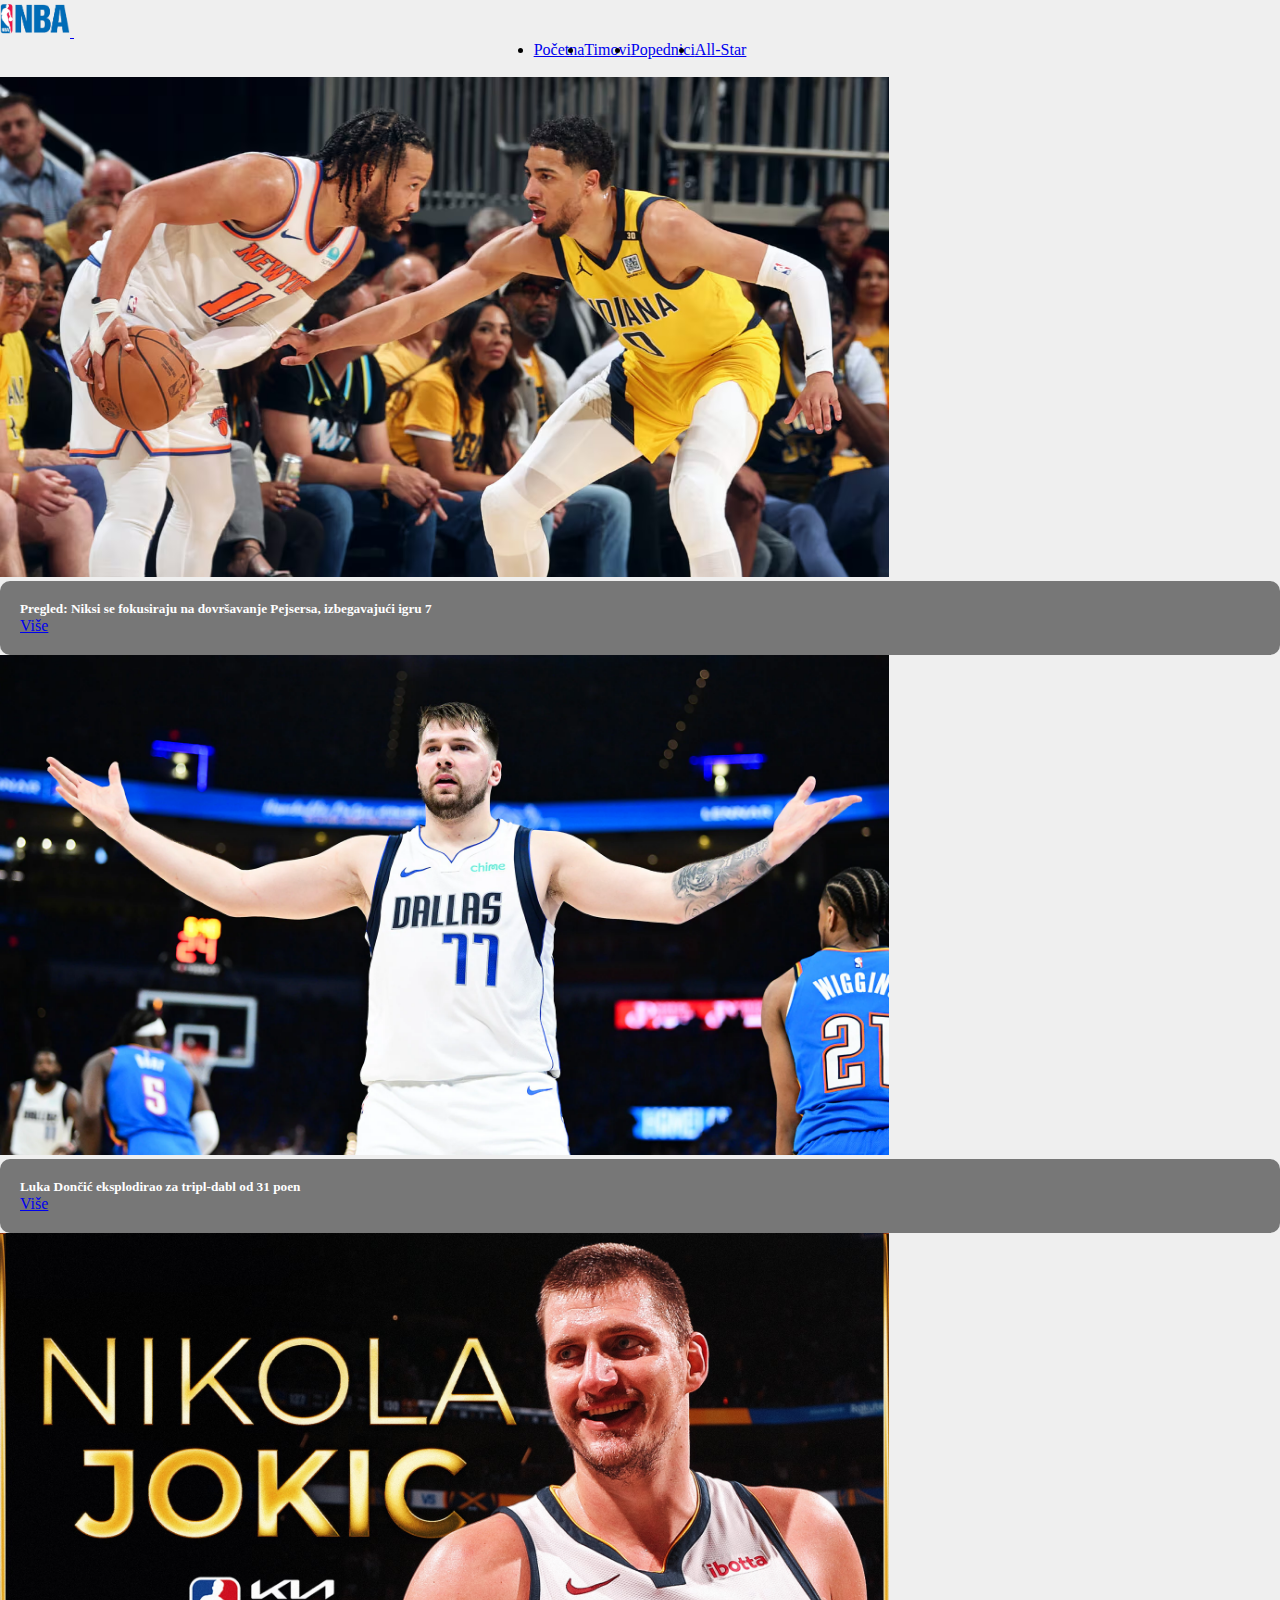
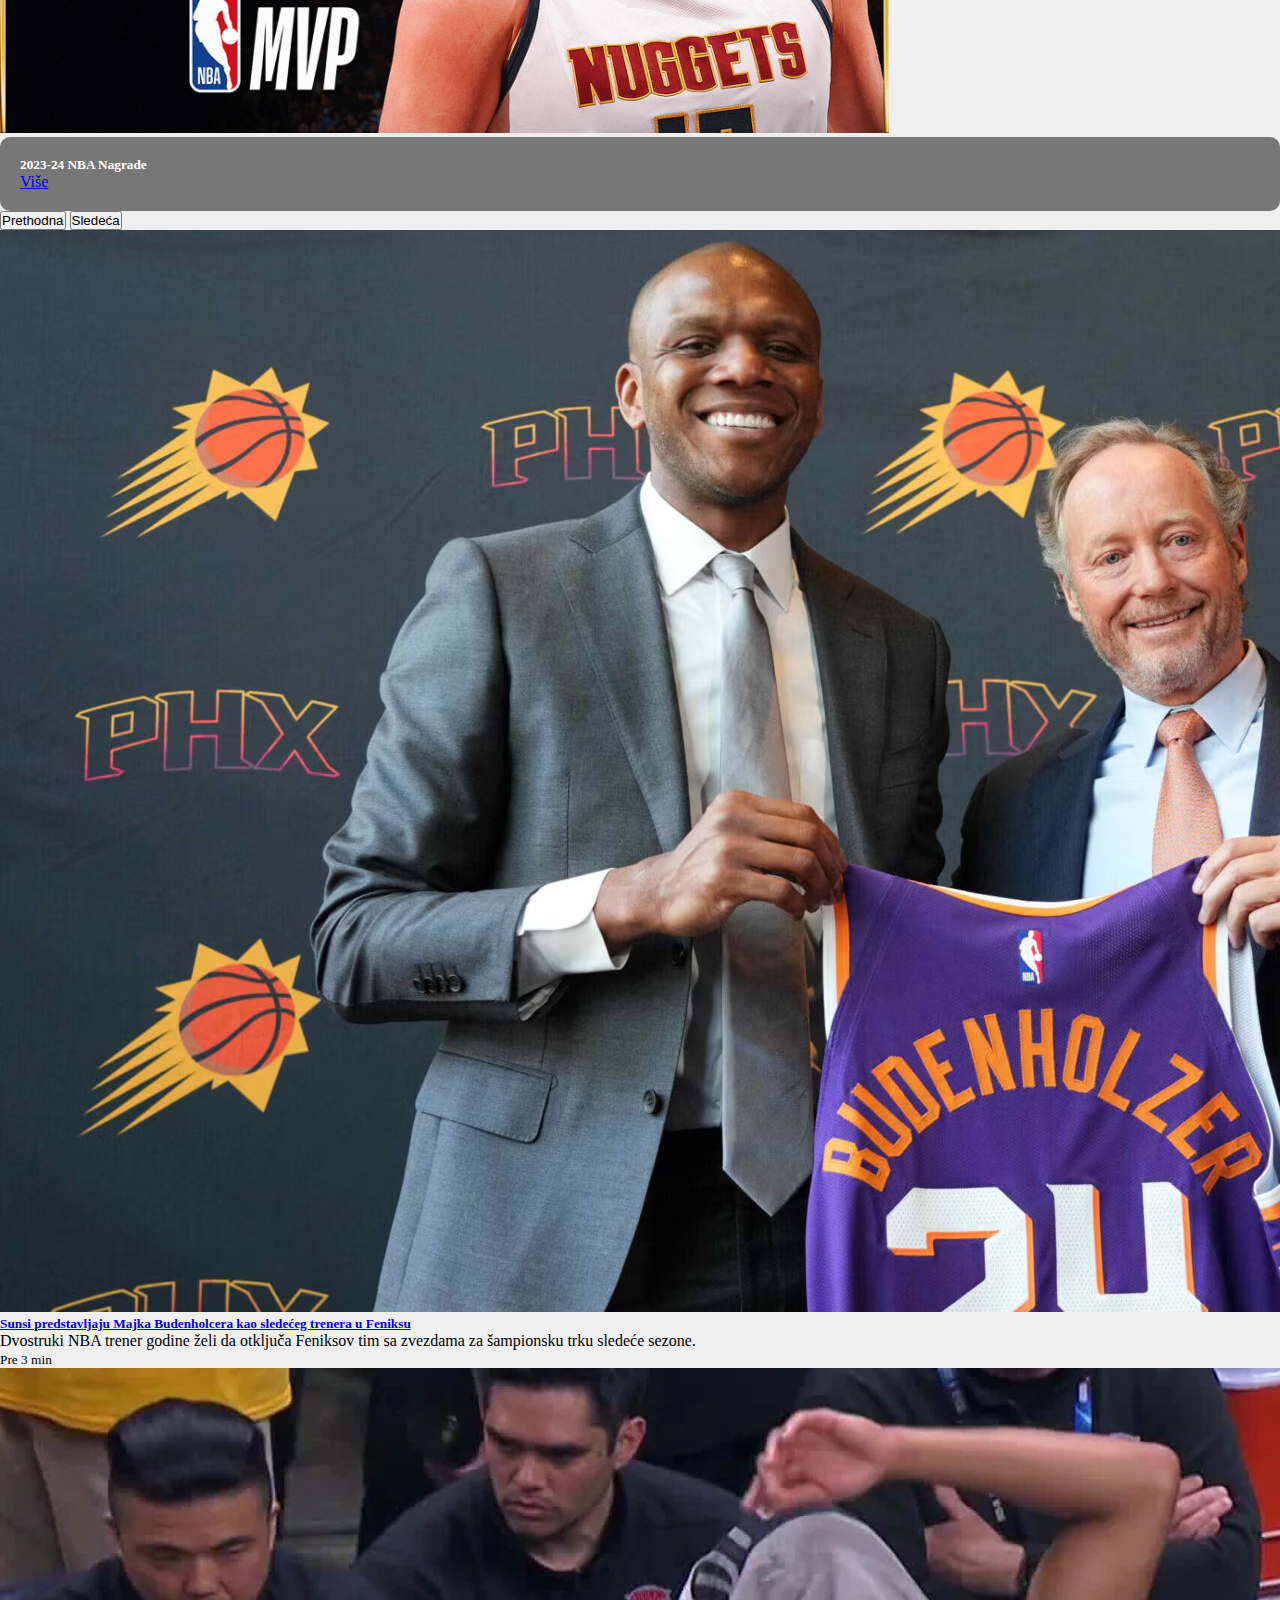
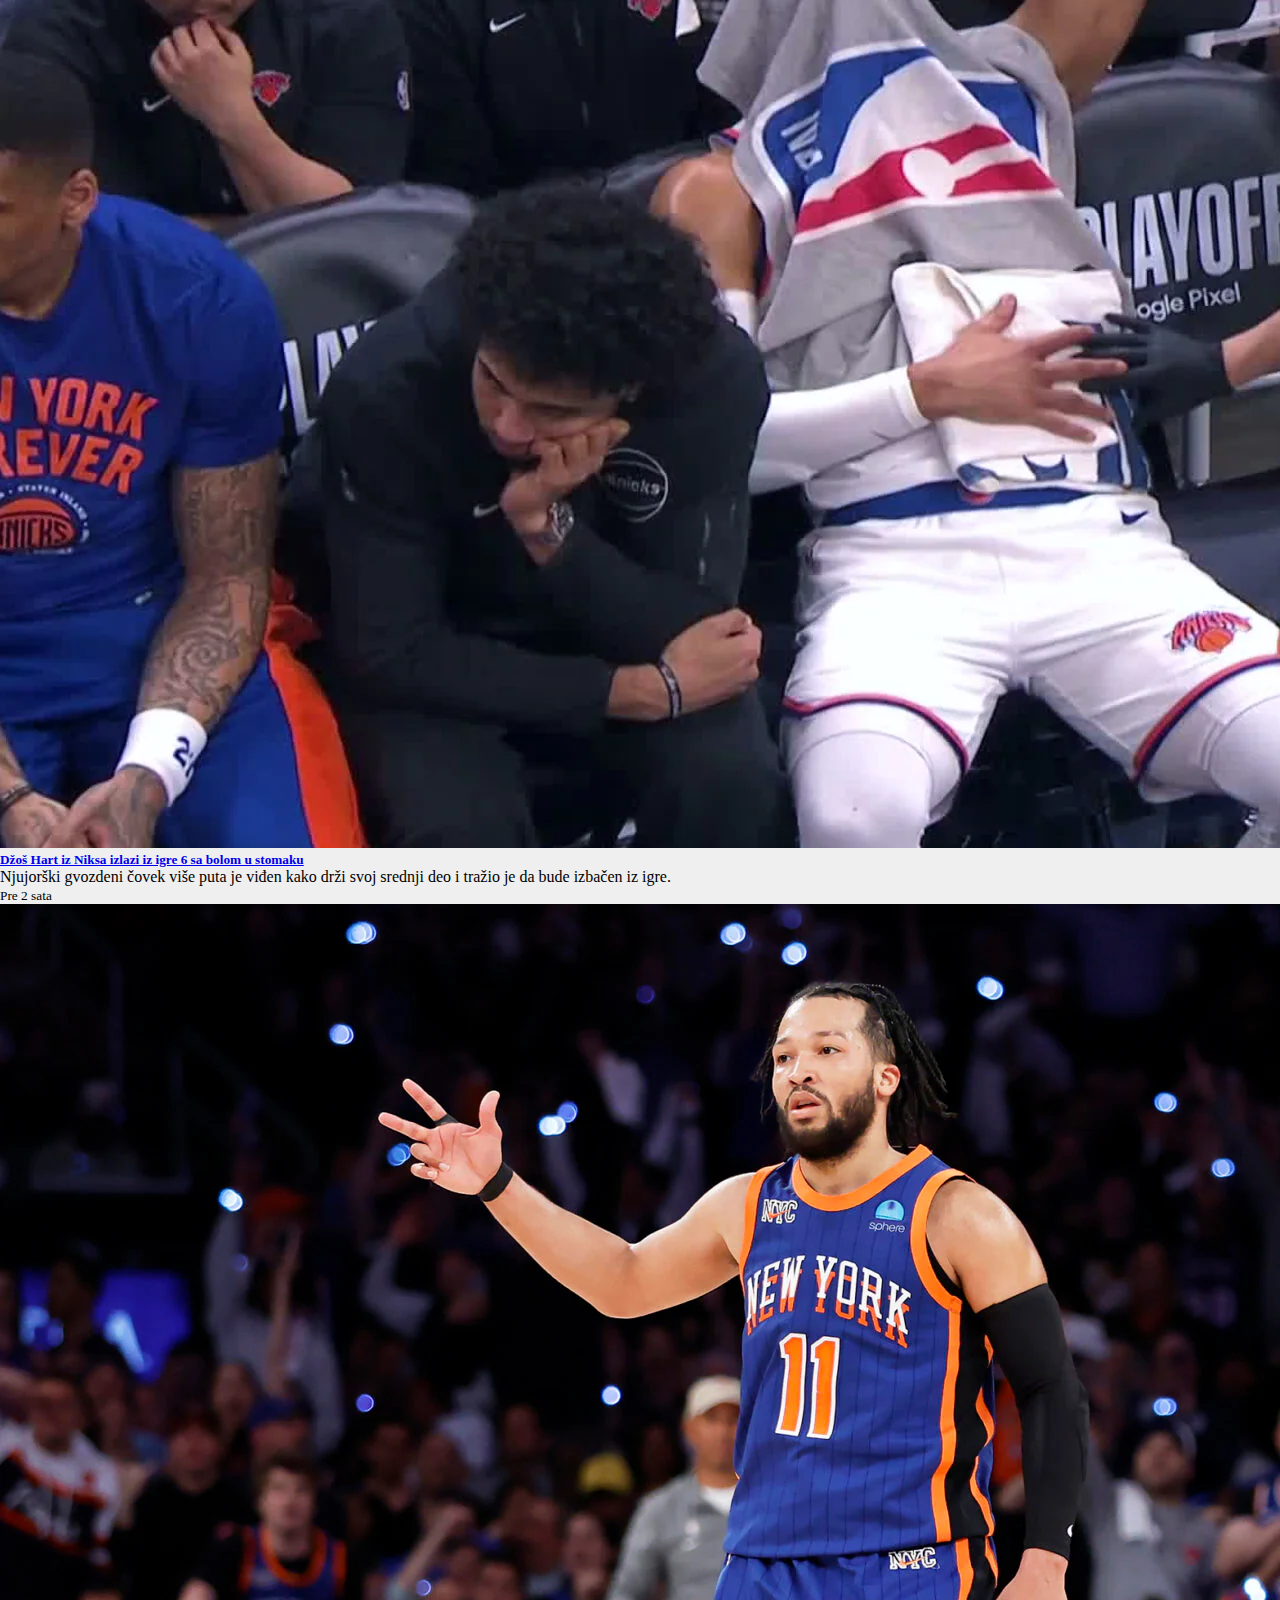
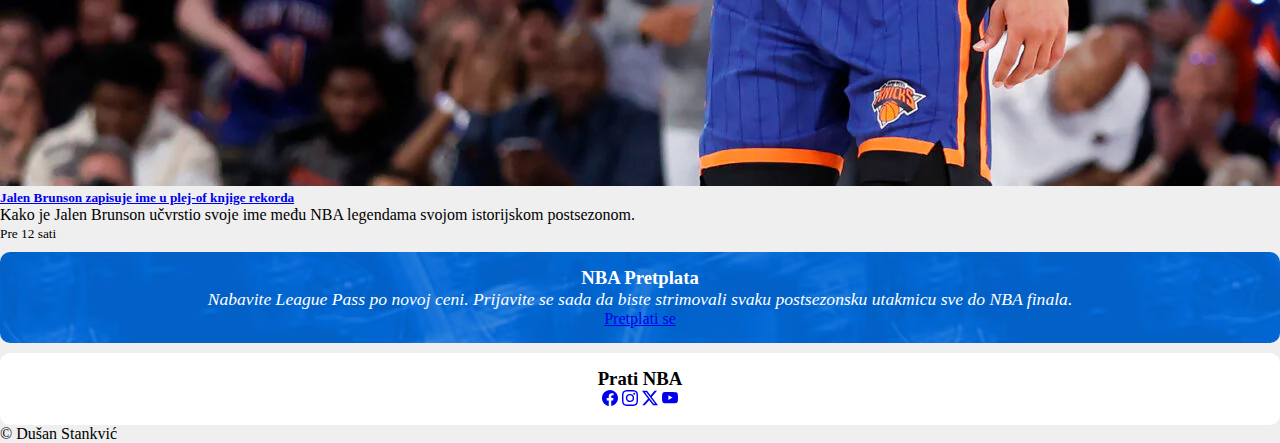
<file: index.html>
<!DOCTYPE html>
<html lang="en">
  <head>
    <meta charset="UTF-8" />
    <meta name="viewport" content="width=device-width, initial-scale=1.0" />
    <title>NBA</title>
    <link
      href="https://cdn.jsdelivr.net/npm/bootstrap@5.0.2/dist/css/bootstrap.min.css"
      rel="stylesheet"
      integrity="sha384-EVSTQN3/azprG1Anm3QDgpJLIm9Nao0Yz1ztcQTwFspd3yD65VohhpuuCOmLASjC"
      crossorigin="anonymous"
    />
    <link href="style.css" rel="stylesheet" />
    <link rel="icon" href="Slike/nba-mali-logo.png" type="image/x-icon" />
  </head>

  <body class="d-flex flex-column vh-100">
    <header>
      <nav class="navbar navbar-expand-lg navbar-dark bg-dark">
        <div class="container-fluid">
          <a class="navbar-brand" href="index.html">
            <img src="Slike/nba-logo.png" alt="logo" width="70" />
          </a>
          <button
            class="navbar-toggler"
            type="button"
            data-bs-toggle="collapse"
            data-bs-target="#navbarNav"
            aria-controls="navbarNav"
            aria-expanded="false"
            aria-label="Toggle navigation"
          >
            <span class="navbar-toggler-icon"></span>
          </button>
          <div class="collapse navbar-collapse mx-auto" id="navbarNav">
            <ul class="navbar-nav text-center">
              <li class="nav-item">
                <a class="nav-link active" aria-current="page" href="index.html">Početna</a>
              </li>
              <li class="nav-item">
                <a class="nav-link" href="timovi.html">Timovi</a>
              </li>
              <li class="nav-item">
                <a class="nav-link" href="pobednici.html">Popednici</a>
              </li>
              <li class="nav-item">
                <a class="nav-link" href="allstar.html">All-Star</a>
              </li>
            </ul>
          </div>
        </div>
      </nav>
    </header>
    <main>
      <div id="carouselExampleIndicators" class="carousel slide" data-bs-ride="carousel">
        <div class="carousel-indicators">
          <button
            type="button"
            data-bs-target="#carouselExampleIndicators"
            data-bs-slide-to="0"
            class="active"
            aria-current="true"
            aria-label="Slide 1"
          ></button>
          <button
            type="button"
            data-bs-target="#carouselExampleIndicators"
            data-bs-slide-to="1"
            aria-label="Slide 2"
          ></button>
          <button
            type="button"
            data-bs-target="#carouselExampleIndicators"
            data-bs-slide-to="2"
            aria-label="Slide 3"
          ></button>
        </div>
        <div class="carousel-inner">
          <div class="carousel-item active">
            <img src="Slike/carousel-knicks.avif" class="d-block w-100" alt="..." />
            <div class="carousel-caption d-none d-md-block carousel-text">
              <h5>Pregled: Niksi se fokusiraju na dovršavanje Pejsersa, izbegavajući igru 7</h5>
              <p>
                <a
                  class="btn btn-outline-light"
                  target="”_blank”"
                  href="https://www.nba.com/news/knicks-pacers-game-6-preview-2024-east-semifinals"
                  >Više</a
                >
              </p>
            </div>
          </div>
          <div class="carousel-item">
            <img src="Slike/doncic-carosel.webp" class="d-block w-100" alt="..." />
            <div class="carousel-caption d-none d-md-block carousel-text">
              <h5>Luka Dončić eksplodirao za tripl-dabl od 31 poen</h5>
              <p>
                <a
                  class="btn btn-outline-light"
                  target="”_blank”"
                  href="https://www.nba.com/news/thunder-mavericks-takeaways-game-5-2024-nba-playoffs"
                  >Više</a
                >
              </p>
            </div>
          </div>
          <div class="carousel-item">
            <img src="Slike/carousel-jokic.avif" class="d-block w-100" alt="..." />
            <div class="carousel-caption d-none d-md-block carousel-text">
              <h5>2023-24 NBA Nagrade</h5>
              <p>
                <a
                  class="btn btn-outline-light"
                  target="”_blank”"
                  href="https://www.nba.com/news/nba-names-2023-24-award-finalists"
                  >Više</a
                >
              </p>
            </div>
          </div>
        </div>
        <button
          class="carousel-control-prev"
          type="button"
          data-bs-target="#carouselExampleIndicators"
          data-bs-slide="prev"
        >
          <span class="carousel-control-prev-icon" aria-hidden="true"></span>
          <span class="visually-hidden">Prethodna</span>
        </button>
        <button
          class="carousel-control-next"
          type="button"
          data-bs-target="#carouselExampleIndicators"
          data-bs-slide="next"
        >
          <span class="carousel-control-next-icon" aria-hidden="true"></span>
          <span class="visually-hidden">Sledeća</span>
        </button>
      </div>

      <div class="container">
        <div class="row">
          <section class="col-lg-9 bg-red p-5">
            <div class="row">
              <div class="card mb-3">
                <div class="row g-0">
                  <div class="col-md-4 align-self-center">
                    <img
                      class="img-fluid rounded-start"
                      src="Slike/vesti/USATSI_23301745-scaled-e1715987856926.avif"
                      alt="vest-1"
                    />
                  </div>
                  <div class="col-md-8">
                    <div class="card-body">
                      <a
                        target="_blank"
                        href="https://www.nba.com/news/suns-introduce-mike-budenholzer-as-next-coach-in-phoenix"
                      >
                        <h5 class="card-title">
                          Sunsi predstavljaju Majka Budenholcera kao sledećeg trenera u Feniksu
                        </h5>
                      </a>
                      <p class="card-text">
                        Dvostruki NBA trener godine želi da otključa Feniksov tim sa zvezdama za šampionsku trku sledeće
                        sezone.
                      </p>
                      <p class="card-text"><small class="text-muted">Pre 3 min</small></p>
                    </div>
                  </div>
                </div>
              </div>
            </div>
            <div class="row">
              <div class="card mb-3">
                <div class="row g-0">
                  <div class="col-md-4 align-self-center">
                    <img class="img-fluid rounded-start" src="Slike/vesti/hart-game-6-injury.webp" alt="vest-2" />
                  </div>
                  <div class="col-md-8">
                    <div class="card-body">
                      <a target="_blank" href="https://www.nba.com/news/knicks-josh-hart-exits-game-6-injury-update">
                        <h5 class="card-title">Džoš Hart iz Niksa izlazi iz igre 6 sa bolom u stomaku</h5>
                      </a>
                      <p class="card-text">
                        Njujorški gvozdeni čovek više puta je viđen kako drži svoj srednji deo i tražio je da bude
                        izbačen iz igre.
                      </p>
                      <p class="card-text"><small class="text-muted">Pre 2 sata</small></p>
                    </div>
                  </div>
                </div>
              </div>
            </div>
            <div class="row">
              <div class="card mb-3">
                <div class="row g-0">
                  <div class="col-md-4 align-self-center">
                    <img
                      class="img-fluid rounded-start"
                      src="Slike/vesti/brunson-iso2-gm5-051424-1568x882.webp"
                      alt="vest-1"
                    />
                  </div>
                  <div class="col-md-8">
                    <div class="card-body">
                      <a
                        target="_blank"
                        href="https://www.nba.com/news/jalen-brunson-paints-name-into-playoff-record-books"
                      >
                        <h5 class="card-title">Jalen Brunson zapisuje ime u plej-of knjige rekorda</h5>
                      </a>
                      <p class="card-text">
                        Kako je Jalen Brunson učvrstio svoje ime među NBA legendama svojom istorijskom postsezonom.
                      </p>
                      <p class="card-text"><small class="text-muted">Pre 12 sati</small></p>
                    </div>
                  </div>
                </div>
              </div>
            </div>
          </section>
          <section class="col-lg-3 p-5">
            <div class="nba-pass">
              <h3>NBA Pretplata</h3>
              <p class="nba-pass-tekst">
                Nabavite League Pass po novoj ceni. Prijavite se sada da biste strimovali svaku postsezonsku utakmicu
                sve do NBA finala.
              </p>
              <a class="btn btn-outline-light" target="”_blank”" href="https://www.nba.com/account/sign-in"
                >Pretplati se</a
              >
            </div>
            <div class="drustvene-mreze">
              <h3>Prati NBA</h3>
              <div class="mreze row">
                <a class="col-4" href="https://www.facebook.com/nba" target="_blank">
                  <svg
                    xmlns="http://www.w3.org/2000/svg"
                    width="16"
                    height="16"
                    fill="currentColor"
                    class="bi bi-facebook"
                    viewBox="0 0 16 16"
                  >
                    <path
                      d="M16 8.049c0-4.446-3.582-8.05-8-8.05C3.58 0-.002 3.603-.002 8.05c0 4.017 2.926 7.347 6.75 7.951v-5.625h-2.03V8.05H6.75V6.275c0-2.017 1.195-3.131 3.022-3.131.876 0 1.791.157 1.791.157v1.98h-1.009c-.993 0-1.303.621-1.303 1.258v1.51h2.218l-.354 2.326H9.25V16c3.824-.604 6.75-3.934 6.75-7.951"
                    /></svg
                ></a>
                <a class="col-4" href="https://www.instagram.com/nba" target="_blank"
                  ><svg
                    xmlns="http://www.w3.org/2000/svg"
                    width="16"
                    height="16"
                    fill="currentColor"
                    class="bi bi-instagram"
                    viewBox="0 0 16 16"
                  >
                    <path
                      d="M8 0C5.829 0 5.556.01 4.703.048 3.85.088 3.269.222 2.76.42a3.9 3.9 0 0 0-1.417.923A3.9 3.9 0 0 0 .42 2.76C.222 3.268.087 3.85.048 4.7.01 5.555 0 5.827 0 8.001c0 2.172.01 2.444.048 3.297.04.852.174 1.433.372 1.942.205.526.478.972.923 1.417.444.445.89.719 1.416.923.51.198 1.09.333 1.942.372C5.555 15.99 5.827 16 8 16s2.444-.01 3.298-.048c.851-.04 1.434-.174 1.943-.372a3.9 3.9 0 0 0 1.416-.923c.445-.445.718-.891.923-1.417.197-.509.332-1.09.372-1.942C15.99 10.445 16 10.173 16 8s-.01-2.445-.048-3.299c-.04-.851-.175-1.433-.372-1.941a3.9 3.9 0 0 0-.923-1.417A3.9 3.9 0 0 0 13.24.42c-.51-.198-1.092-.333-1.943-.372C10.443.01 10.172 0 7.998 0zm-.717 1.442h.718c2.136 0 2.389.007 3.232.046.78.035 1.204.166 1.486.275.373.145.64.319.92.599s.453.546.598.92c.11.281.24.705.275 1.485.039.843.047 1.096.047 3.231s-.008 2.389-.047 3.232c-.035.78-.166 1.203-.275 1.485a2.5 2.5 0 0 1-.599.919c-.28.28-.546.453-.92.598-.28.11-.704.24-1.485.276-.843.038-1.096.047-3.232.047s-2.39-.009-3.233-.047c-.78-.036-1.203-.166-1.485-.276a2.5 2.5 0 0 1-.92-.598 2.5 2.5 0 0 1-.6-.92c-.109-.281-.24-.705-.275-1.485-.038-.843-.046-1.096-.046-3.233s.008-2.388.046-3.231c.036-.78.166-1.204.276-1.486.145-.373.319-.64.599-.92s.546-.453.92-.598c.282-.11.705-.24 1.485-.276.738-.034 1.024-.044 2.515-.045zm4.988 1.328a.96.96 0 1 0 0 1.92.96.96 0 0 0 0-1.92m-4.27 1.122a4.109 4.109 0 1 0 0 8.217 4.109 4.109 0 0 0 0-8.217m0 1.441a2.667 2.667 0 1 1 0 5.334 2.667 2.667 0 0 1 0-5.334"
                    /></svg
                ></a>
                <a class="col-4" href="https://twitter.com/nba" target="_blank"
                  ><svg
                    xmlns="http://www.w3.org/2000/svg"
                    width="16"
                    height="16"
                    fill="currentColor"
                    class="bi bi-twitter-x"
                    viewBox="0 0 16 16"
                  >
                    <path
                      d="M12.6.75h2.454l-5.36 6.142L16 15.25h-4.937l-3.867-5.07-4.425 5.07H.316l5.733-6.57L0 .75h5.063l3.495 4.633L12.601.75Zm-.86 13.028h1.36L4.323 2.145H2.865z"
                    /></svg
                ></a>
                <a class="col-4" href="https://youtube.com/nba" target="_blank"
                  ><svg
                    xmlns="http://www.w3.org/2000/svg"
                    width="16"
                    height="16"
                    fill="currentColor"
                    class="bi bi-youtube"
                    viewBox="0 0 16 16"
                  >
                    <path
                      d="M8.051 1.999h.089c.822.003 4.987.033 6.11.335a2.01 2.01 0 0 1 1.415 1.42c.101.38.172.883.22 1.402l.01.104.022.26.008.104c.065.914.073 1.77.074 1.957v.075c-.001.194-.01 1.108-.082 2.06l-.008.105-.009.104c-.05.572-.124 1.14-.235 1.558a2.01 2.01 0 0 1-1.415 1.42c-1.16.312-5.569.334-6.18.335h-.142c-.309 0-1.587-.006-2.927-.052l-.17-.006-.087-.004-.171-.007-.171-.007c-1.11-.049-2.167-.128-2.654-.26a2.01 2.01 0 0 1-1.415-1.419c-.111-.417-.185-.986-.235-1.558L.09 9.82l-.008-.104A31 31 0 0 1 0 7.68v-.123c.002-.215.01-.958.064-1.778l.007-.103.003-.052.008-.104.022-.26.01-.104c.048-.519.119-1.023.22-1.402a2.01 2.01 0 0 1 1.415-1.42c.487-.13 1.544-.21 2.654-.26l.17-.007.172-.006.086-.003.171-.007A100 100 0 0 1 7.858 2zM6.4 5.209v4.818l4.157-2.408z"
                    />
                  </svg>
                </a>
              </div>
            </div>
          </section>
        </div>
      </div>
    </main>
    <footer class="bg-dark text-center mt-auto footer text-white">
      <div class="container">
        <p class="my-2">&copy; Dušan Stankvić</p>
      </div>
    </footer>

    <script
      src="https://cdn.jsdelivr.net/npm/bootstrap@5.0.2/dist/js/bootstrap.bundle.min.js"
      integrity="sha384-MrcW6ZMFYlzcLA8Nl+NtUVF0sA7MsXsP1UyJoMp4YLEuNSfAP+JcXn/tWtIaxVXM"
      crossorigin="anonymous"
    ></script>
  </body>
</html>
</file>
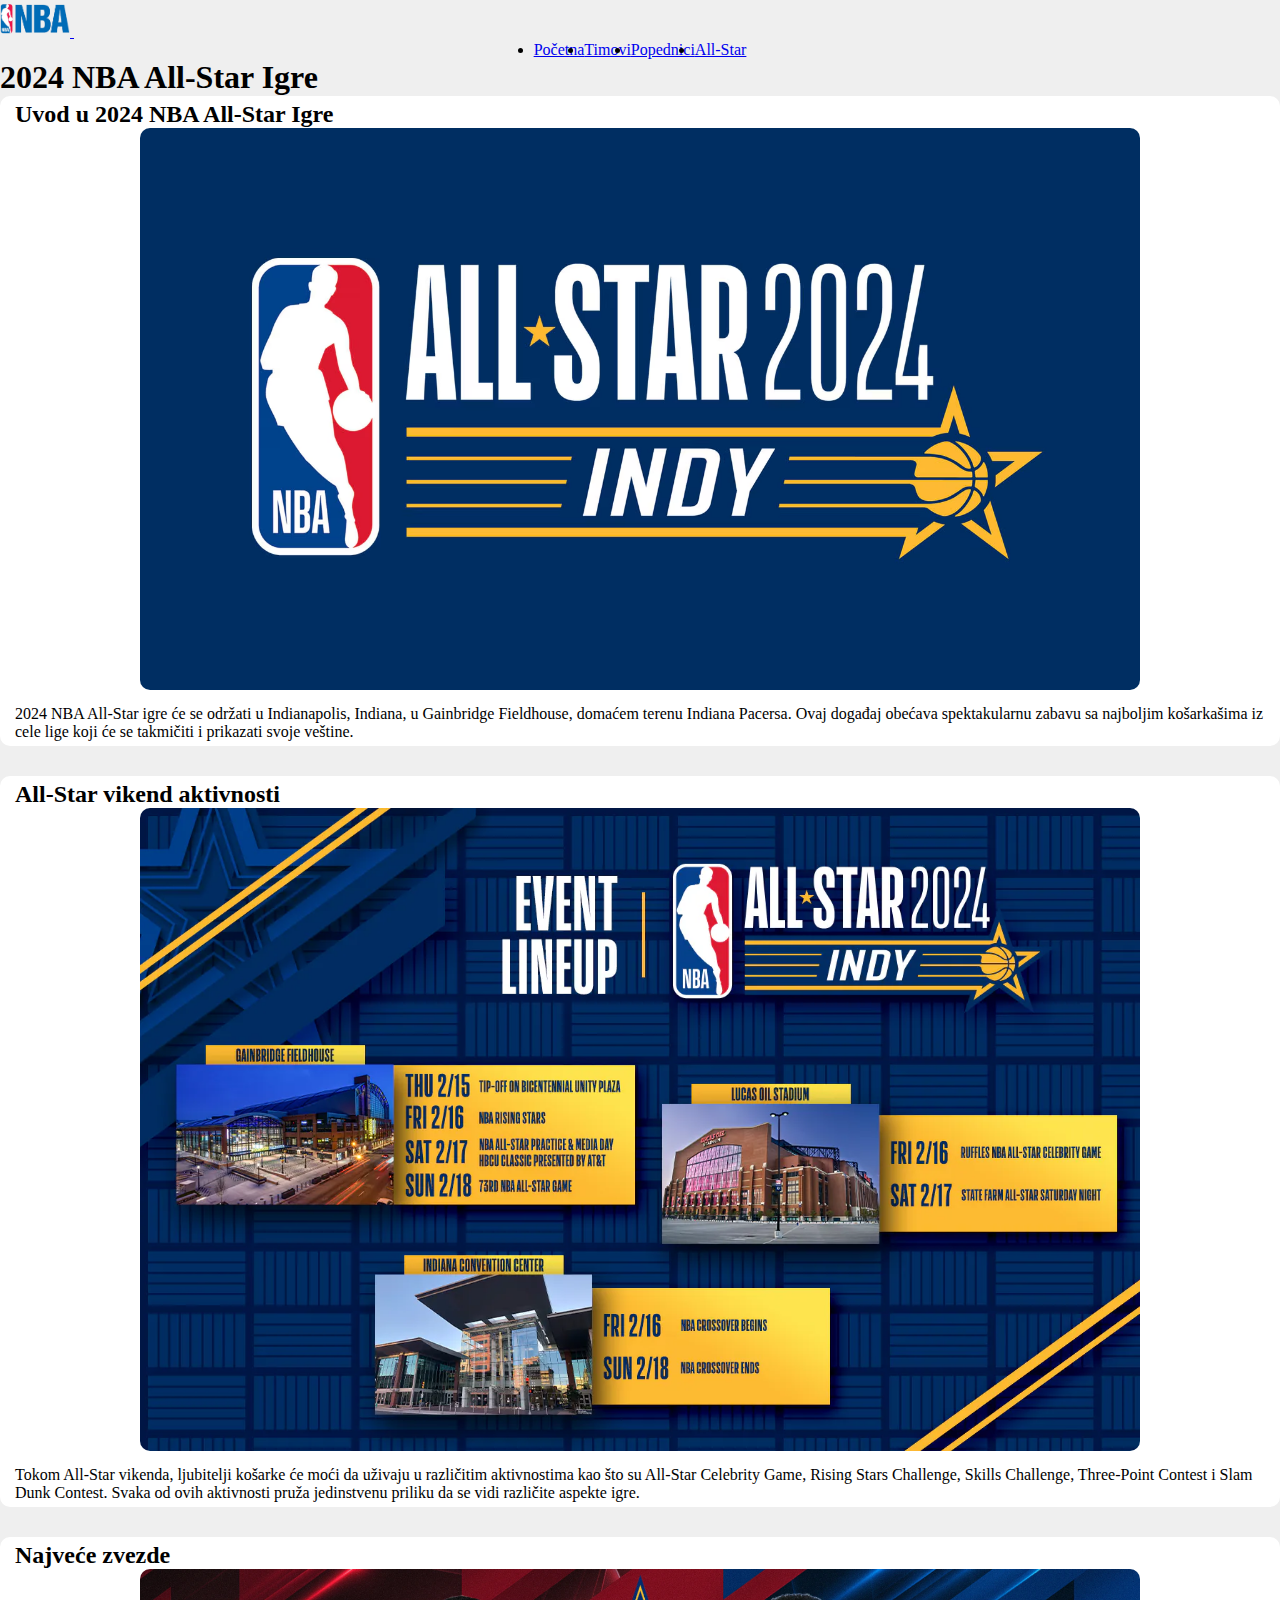
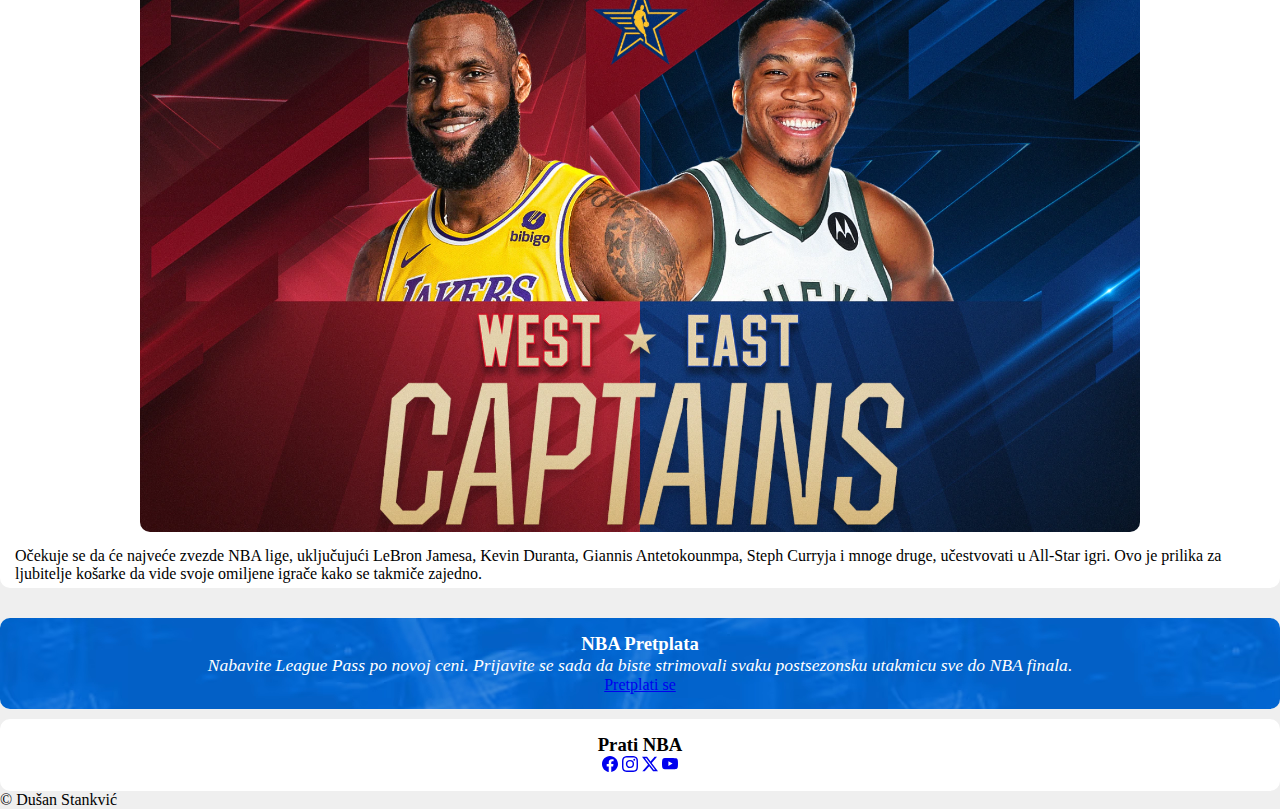
<file: allstar.html>
<!DOCTYPE html>
<html lang="en">
  <head>
    <meta charset="UTF-8" />
    <meta name="viewport" content="width=device-width, initial-scale=1.0" />
    <title>NBA - All-Star</title>
    <link
      href="https://cdn.jsdelivr.net/npm/bootstrap@5.0.2/dist/css/bootstrap.min.css"
      rel="stylesheet"
      integrity="sha384-EVSTQN3/azprG1Anm3QDgpJLIm9Nao0Yz1ztcQTwFspd3yD65VohhpuuCOmLASjC"
      crossorigin="anonymous"
    />
    <link href="style.css" rel="stylesheet" />
    <link rel="icon" href="Slike/nba-mali-logo.png" type="image/x-icon" />
  </head>

  <body class="d-flex flex-column vh-100">
    <header>
      <nav class="navbar navbar-expand-lg navbar-dark bg-dark">
        <div class="container-fluid">
          <a class="navbar-brand" href="index.html">
            <img src="Slike/nba-logo.png" alt="logo" width="70" />
          </a>
          <button
            class="navbar-toggler"
            type="button"
            data-bs-toggle="collapse"
            data-bs-target="#navbarNav"
            aria-controls="navbarNav"
            aria-expanded="false"
            aria-label="Toggle navigation"
          >
            <span class="navbar-toggler-icon"></span>
          </button>
          <div class="collapse navbar-collapse mx-auto" id="navbarNav">
            <ul class="navbar-nav text-center">
              <li class="nav-item">
                <a class="nav-link" href="index.html">Početna</a>
              </li>
              <li class="nav-item">
                <a class="nav-link" href="timovi.html">Timovi</a>
              </li>
              <li class="nav-item">
                <a class="nav-link" href="pobednici.html">Popednici</a>
              </li>
              <li class="nav-item">
                <a class="nav-link active" aria-current="page" href="allstar.html">All-Star</a>
              </li>
            </ul>
          </div>
        </div>
      </nav>
    </header>
    <main>
      <div class="container">
        <div class="row">
          <section class="col-lg-9 bg-red p-5">
            <h1 class="text-center mb-3">2024 NBA All-Star Igre</h1>
            <div class="all-star-sekcija">
              <h2 class="text-center">Uvod u 2024 NBA All-Star Igre</h2>
              <img src="Slike/all-star/2024-all-star-logo-navy-bckg.avif" alt="All-Star Igre 2024" />
              <div class="text-content">
                <p>
                  2024 NBA All-Star igre će se održati u Indianapolis, Indiana, u Gainbridge Fieldhouse, domaćem terenu
                  Indiana Pacersa. Ovaj događaj obećava spektakularnu zabavu sa najboljim košarkašima iz cele lige koji
                  će se takmičiti i prikazati svoje veštine.
                </p>
              </div>
            </div>
            <div class="all-star-sekcija">
              <h2 class="text-center">All-Star vikend aktivnosti</h2>
              <img src="Slike/all-star/aktivnosti.webp" alt="All-Star Vikend Aktivnosti" />
              <div class="text-content">
                <p>
                  Tokom All-Star vikenda, ljubitelji košarke će moći da uživaju u različitim aktivnostima kao što su
                  All-Star Celebrity Game, Rising Stars Challenge, Skills Challenge, Three-Point Contest i Slam Dunk
                  Contest. Svaka od ovih aktivnosti pruža jedinstvenu priliku da se vidi različite aspekte igre.
                </p>
              </div>
            </div>
            <div class="all-star-sekcija">
              <h2 class="text-center">Najveće zvezde</h2>
              <img src="Slike/all-star/zvezde.webp" alt="Najveće Zvezde" />
              <div class="text-content">
                <p>
                  Očekuje se da će najveće zvezde NBA lige, uključujući LeBron Jamesa, Kevin Duranta, Giannis
                  Antetokounmpa, Steph Curryja i mnoge druge, učestvovati u All-Star igri. Ovo je prilika za ljubitelje
                  košarke da vide svoje omiljene igrače kako se takmiče zajedno.
                </p>
              </div>
            </div>
          </section>
          <section class="col-lg-3 p-5">
            <div class="nba-pass">
              <h3>NBA Pretplata</h3>
              <p class="nba-pass-tekst">
                Nabavite League Pass po novoj ceni. Prijavite se sada da biste strimovali svaku postsezonsku utakmicu
                sve do NBA finala.
              </p>
              <a class="btn btn-outline-light" target="”_blank”" href="https://www.nba.com/account/sign-in"
                >Pretplati se</a
              >
            </div>
            <div class="drustvene-mreze">
              <h3>Prati NBA</h3>
              <div class="mreze row">
                <a class="col-4" href="https://www.facebook.com/nba" target="_blank">
                  <svg
                    xmlns="http://www.w3.org/2000/svg"
                    width="16"
                    height="16"
                    fill="currentColor"
                    class="bi bi-facebook"
                    viewBox="0 0 16 16"
                  >
                    <path
                      d="M16 8.049c0-4.446-3.582-8.05-8-8.05C3.58 0-.002 3.603-.002 8.05c0 4.017 2.926 7.347 6.75 7.951v-5.625h-2.03V8.05H6.75V6.275c0-2.017 1.195-3.131 3.022-3.131.876 0 1.791.157 1.791.157v1.98h-1.009c-.993 0-1.303.621-1.303 1.258v1.51h2.218l-.354 2.326H9.25V16c3.824-.604 6.75-3.934 6.75-7.951"
                    /></svg
                ></a>
                <a class="col-4" href="https://www.instagram.com/nba" target="_blank"
                  ><svg
                    xmlns="http://www.w3.org/2000/svg"
                    width="16"
                    height="16"
                    fill="currentColor"
                    class="bi bi-instagram"
                    viewBox="0 0 16 16"
                  >
                    <path
                      d="M8 0C5.829 0 5.556.01 4.703.048 3.85.088 3.269.222 2.76.42a3.9 3.9 0 0 0-1.417.923A3.9 3.9 0 0 0 .42 2.76C.222 3.268.087 3.85.048 4.7.01 5.555 0 5.827 0 8.001c0 2.172.01 2.444.048 3.297.04.852.174 1.433.372 1.942.205.526.478.972.923 1.417.444.445.89.719 1.416.923.51.198 1.09.333 1.942.372C5.555 15.99 5.827 16 8 16s2.444-.01 3.298-.048c.851-.04 1.434-.174 1.943-.372a3.9 3.9 0 0 0 1.416-.923c.445-.445.718-.891.923-1.417.197-.509.332-1.09.372-1.942C15.99 10.445 16 10.173 16 8s-.01-2.445-.048-3.299c-.04-.851-.175-1.433-.372-1.941a3.9 3.9 0 0 0-.923-1.417A3.9 3.9 0 0 0 13.24.42c-.51-.198-1.092-.333-1.943-.372C10.443.01 10.172 0 7.998 0zm-.717 1.442h.718c2.136 0 2.389.007 3.232.046.78.035 1.204.166 1.486.275.373.145.64.319.92.599s.453.546.598.92c.11.281.24.705.275 1.485.039.843.047 1.096.047 3.231s-.008 2.389-.047 3.232c-.035.78-.166 1.203-.275 1.485a2.5 2.5 0 0 1-.599.919c-.28.28-.546.453-.92.598-.28.11-.704.24-1.485.276-.843.038-1.096.047-3.232.047s-2.39-.009-3.233-.047c-.78-.036-1.203-.166-1.485-.276a2.5 2.5 0 0 1-.92-.598 2.5 2.5 0 0 1-.6-.92c-.109-.281-.24-.705-.275-1.485-.038-.843-.046-1.096-.046-3.233s.008-2.388.046-3.231c.036-.78.166-1.204.276-1.486.145-.373.319-.64.599-.92s.546-.453.92-.598c.282-.11.705-.24 1.485-.276.738-.034 1.024-.044 2.515-.045zm4.988 1.328a.96.96 0 1 0 0 1.92.96.96 0 0 0 0-1.92m-4.27 1.122a4.109 4.109 0 1 0 0 8.217 4.109 4.109 0 0 0 0-8.217m0 1.441a2.667 2.667 0 1 1 0 5.334 2.667 2.667 0 0 1 0-5.334"
                    /></svg
                ></a>
                <a class="col-4" href="https://twitter.com/nba" target="_blank"
                  ><svg
                    xmlns="http://www.w3.org/2000/svg"
                    width="16"
                    height="16"
                    fill="currentColor"
                    class="bi bi-twitter-x"
                    viewBox="0 0 16 16"
                  >
                    <path
                      d="M12.6.75h2.454l-5.36 6.142L16 15.25h-4.937l-3.867-5.07-4.425 5.07H.316l5.733-6.57L0 .75h5.063l3.495 4.633L12.601.75Zm-.86 13.028h1.36L4.323 2.145H2.865z"
                    /></svg
                ></a>
                <a class="col-4" href="https://youtube.com/nba" target="_blank"
                  ><svg
                    xmlns="http://www.w3.org/2000/svg"
                    width="16"
                    height="16"
                    fill="currentColor"
                    class="bi bi-youtube"
                    viewBox="0 0 16 16"
                  >
                    <path
                      d="M8.051 1.999h.089c.822.003 4.987.033 6.11.335a2.01 2.01 0 0 1 1.415 1.42c.101.38.172.883.22 1.402l.01.104.022.26.008.104c.065.914.073 1.77.074 1.957v.075c-.001.194-.01 1.108-.082 2.06l-.008.105-.009.104c-.05.572-.124 1.14-.235 1.558a2.01 2.01 0 0 1-1.415 1.42c-1.16.312-5.569.334-6.18.335h-.142c-.309 0-1.587-.006-2.927-.052l-.17-.006-.087-.004-.171-.007-.171-.007c-1.11-.049-2.167-.128-2.654-.26a2.01 2.01 0 0 1-1.415-1.419c-.111-.417-.185-.986-.235-1.558L.09 9.82l-.008-.104A31 31 0 0 1 0 7.68v-.123c.002-.215.01-.958.064-1.778l.007-.103.003-.052.008-.104.022-.26.01-.104c.048-.519.119-1.023.22-1.402a2.01 2.01 0 0 1 1.415-1.42c.487-.13 1.544-.21 2.654-.26l.17-.007.172-.006.086-.003.171-.007A100 100 0 0 1 7.858 2zM6.4 5.209v4.818l4.157-2.408z"
                    />
                  </svg>
                </a>
              </div>
            </div>
          </section>
        </div>
      </div>
    </main>
    <footer class="bg-dark text-center mt-auto footer text-white">
      <div class="container">
        <p class="my-2">&copy; Dušan Stankvić</p>
      </div>
    </footer>

    <script
      src="https://cdn.jsdelivr.net/npm/bootstrap@5.0.2/dist/js/bootstrap.bundle.min.js"
      integrity="sha384-MrcW6ZMFYlzcLA8Nl+NtUVF0sA7MsXsP1UyJoMp4YLEuNSfAP+JcXn/tWtIaxVXM"
      crossorigin="anonymous"
    ></script>
  </body>
</html>
</file>
<file: style.css>
* {
    margin: 0;
    padding: 0;
    box-sizing: border-box;
}
body{
    background-color: rgb(239, 239, 239);
}

.navbar-nav {
    display: flex;
    justify-content: center;
    width: 100%;
}

.carousel-inner img {
    max-height: 500px;
    object-fit: cover;
}

.carousel-text {
    background-color: rgba(0, 0, 0, 0.5);
    color: white;
    padding: 20px;
    border-radius: 10px;
}

.nba-pass{
    background-image: url("Slike/nba-pass-bg.png");
    border-radius: 10px;
    padding: 15px;
    text-align: center;
    color: white;
    margin: 10px 0px;
}
.nba-pass-tekst{
    font-size: 1.1rem;
    font-style: italic;
}

.drustvene-mreze{
    background: white;
    border-radius: 10px;
    padding: 15px;
    text-align: center;
}

.drustvene-mreze a{
    margin: 5px 0px;
}

.team-logo-tabela {
    width: 50px;
    height: 50px;
}
th,td{
    align-content: center;
}

.team-logo {
    width: 100px;
    height: 100px;
}
.card-group .card {
    margin: 10px;
}

.all-star-sekcija {
    margin-bottom: 30px;
    background-color: white;
    border-radius: 10px;
    padding: 5px 15px;
}
.all-star-sekcija img {
    max-width: 80%;
    height: auto;
    border-radius: 10px;
    display: block;
    margin-left: auto;
    margin-right: auto;
    
}
.all-star-sekcija .text-content {
    margin-top: 15px;
}
</file>
